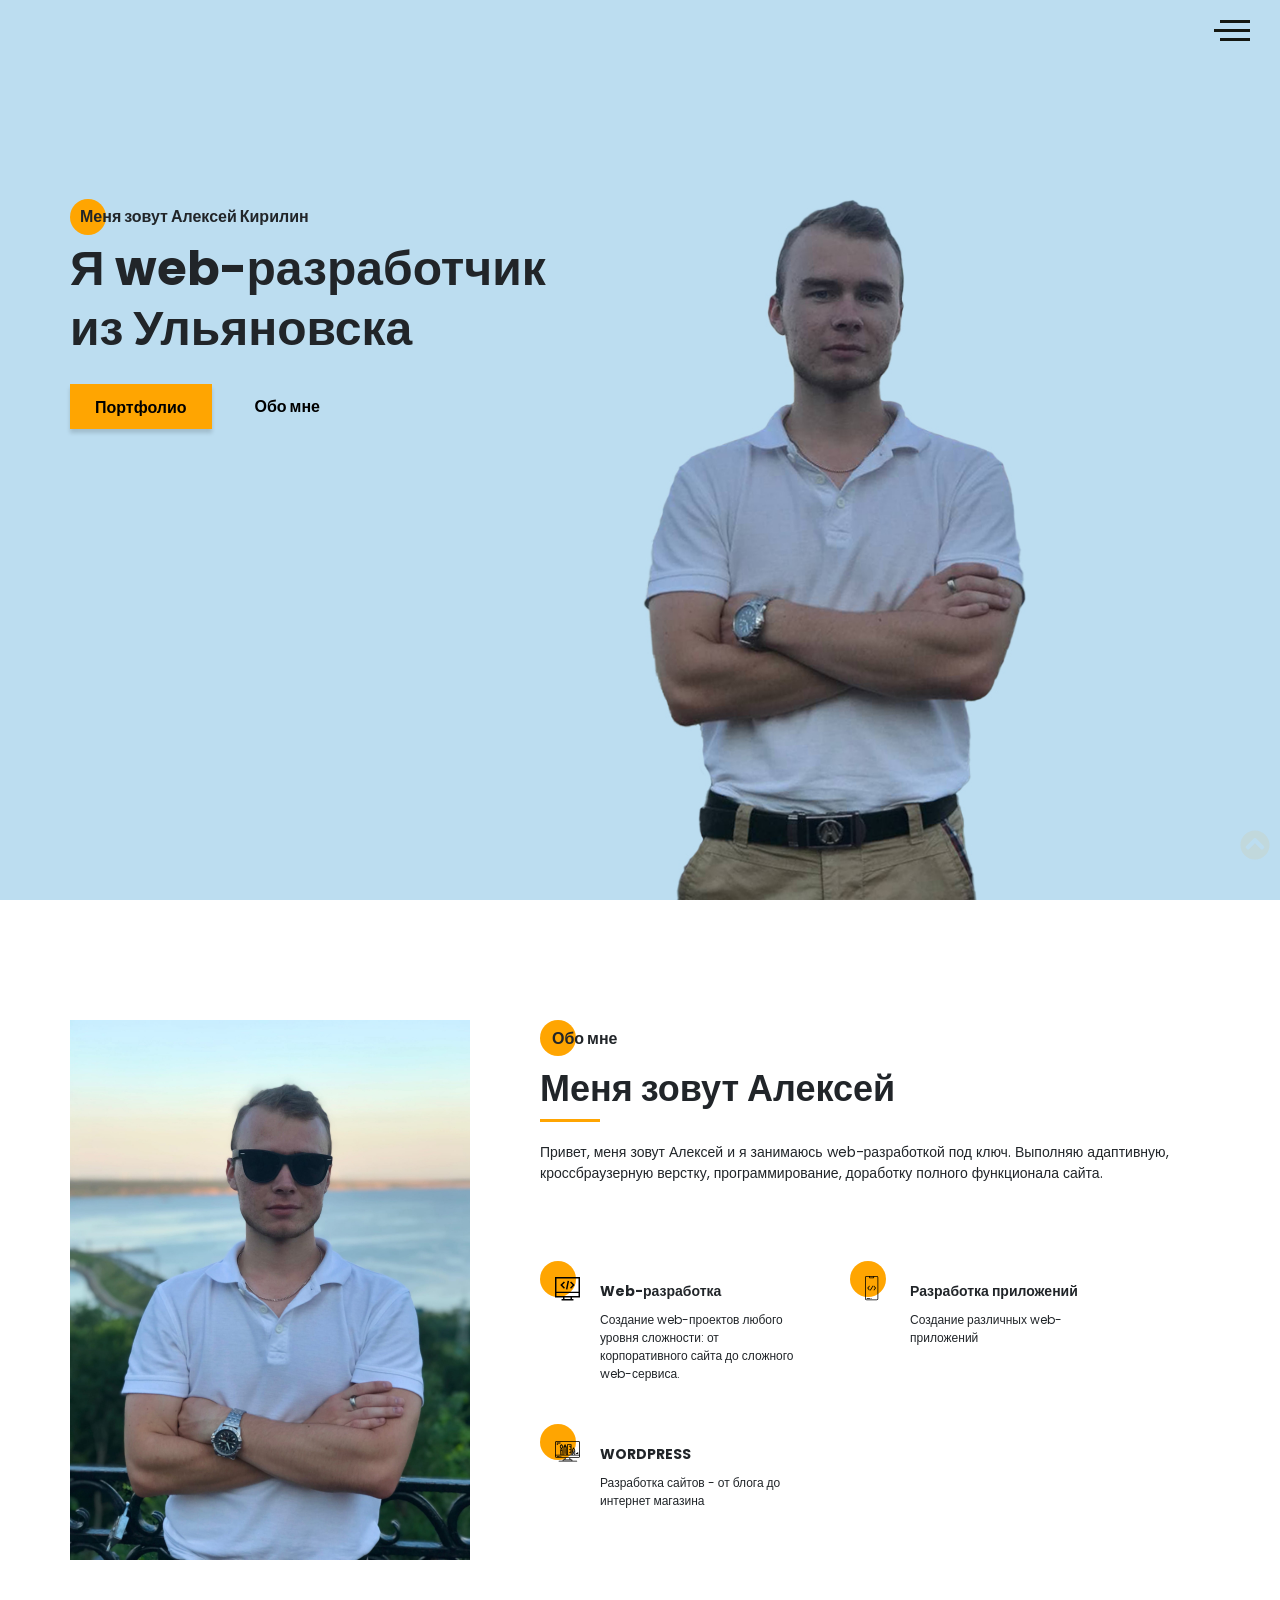
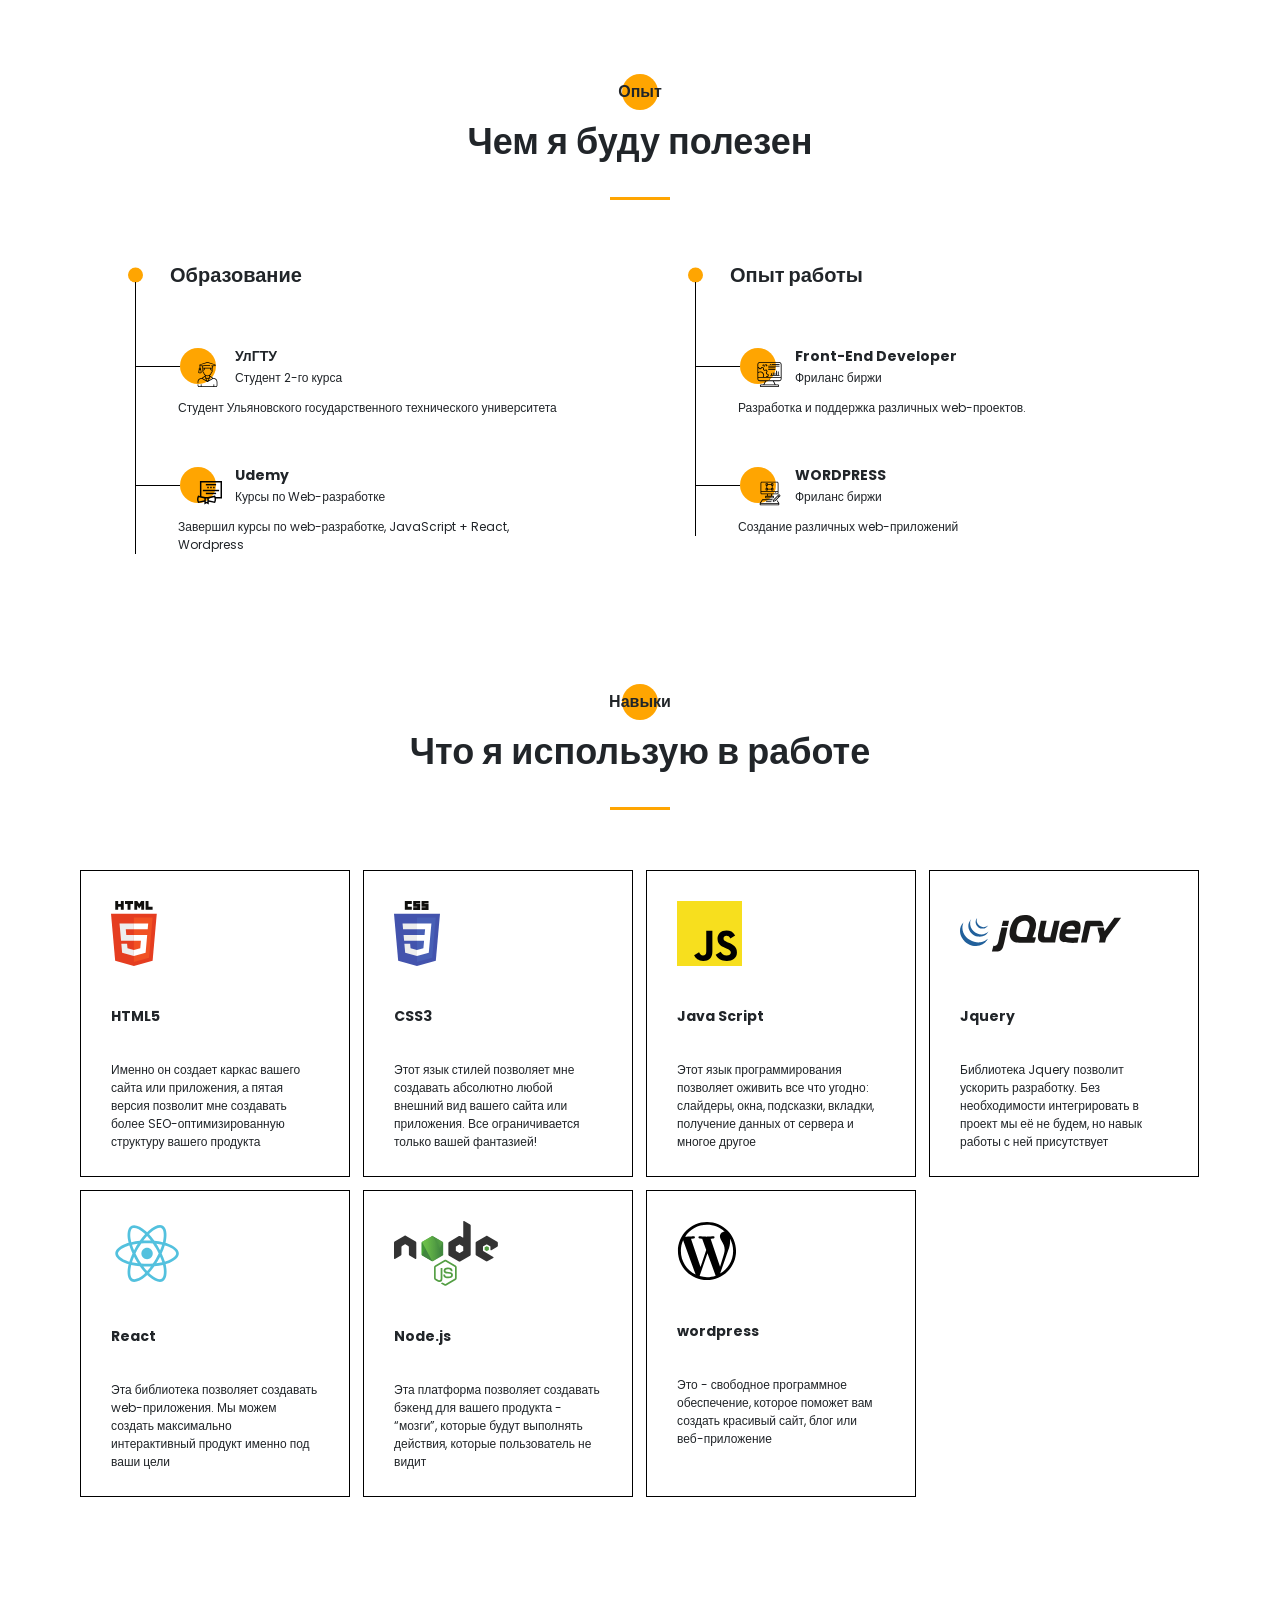
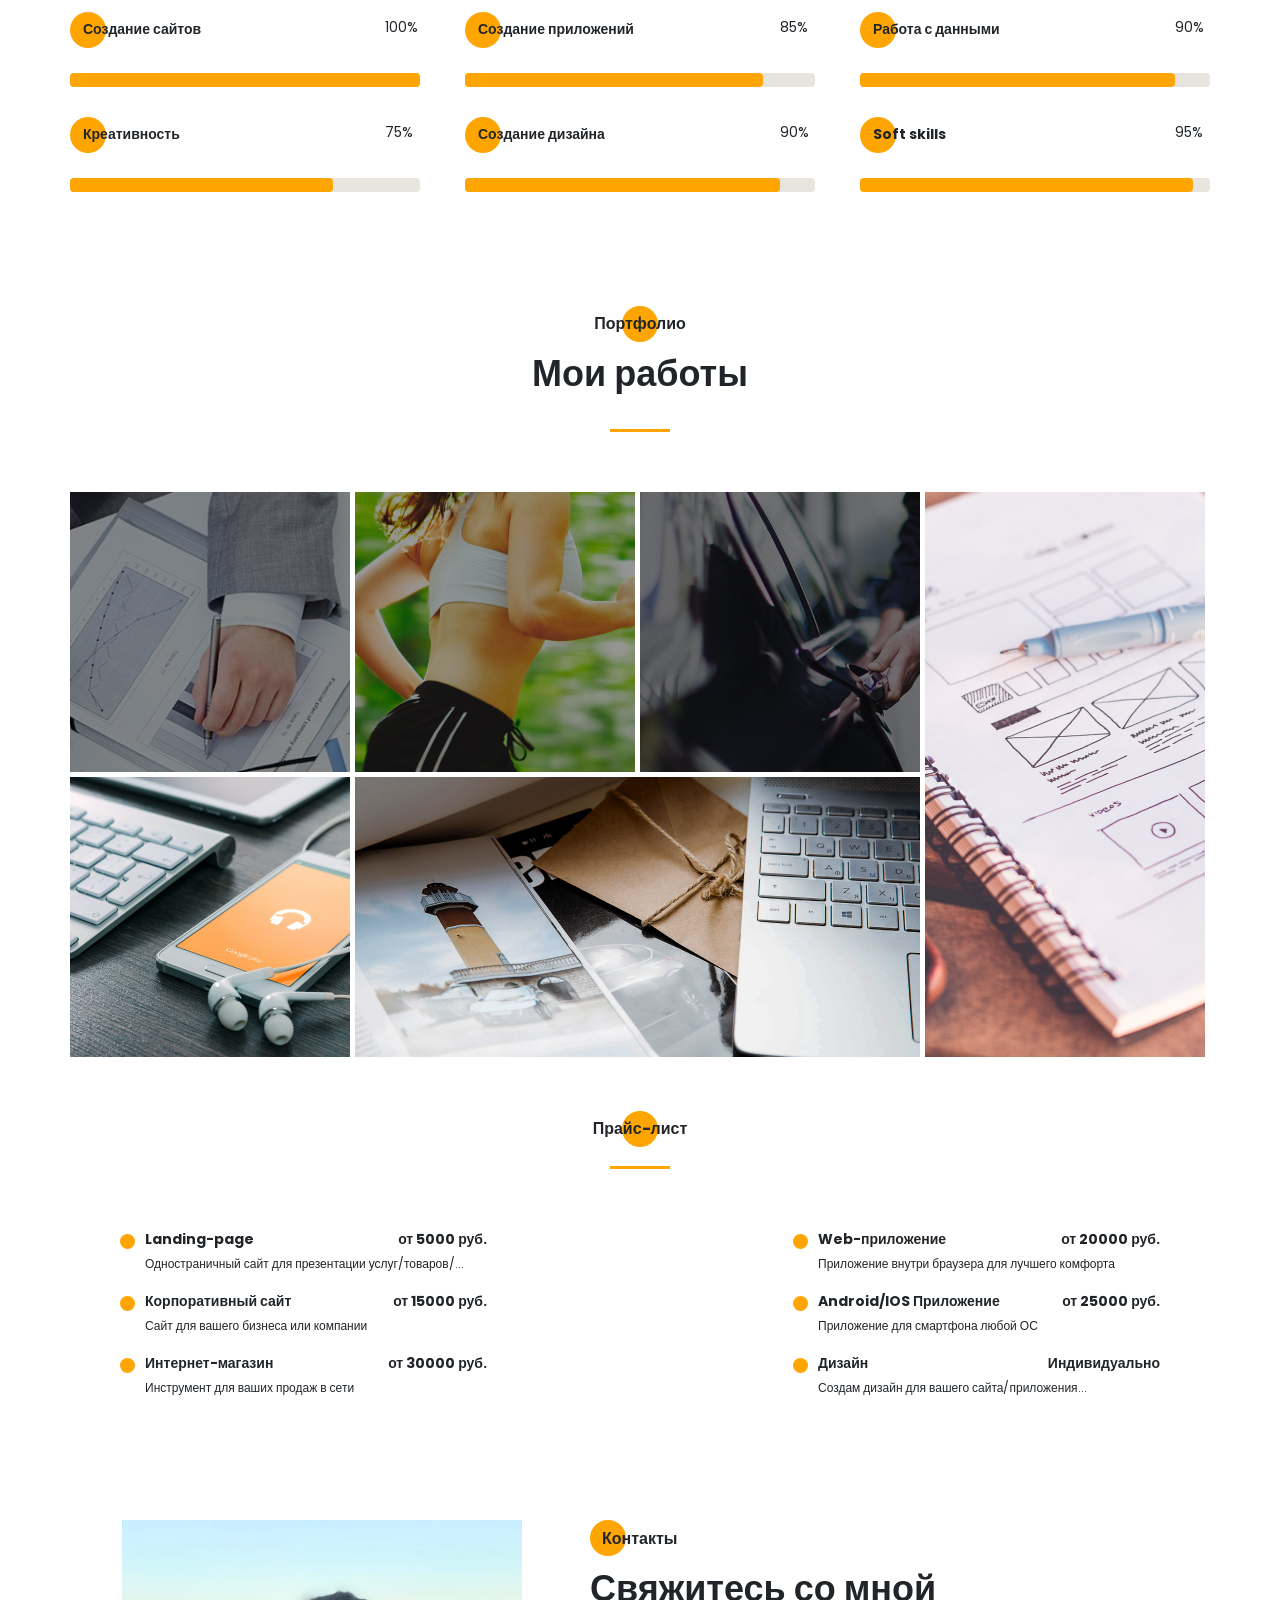
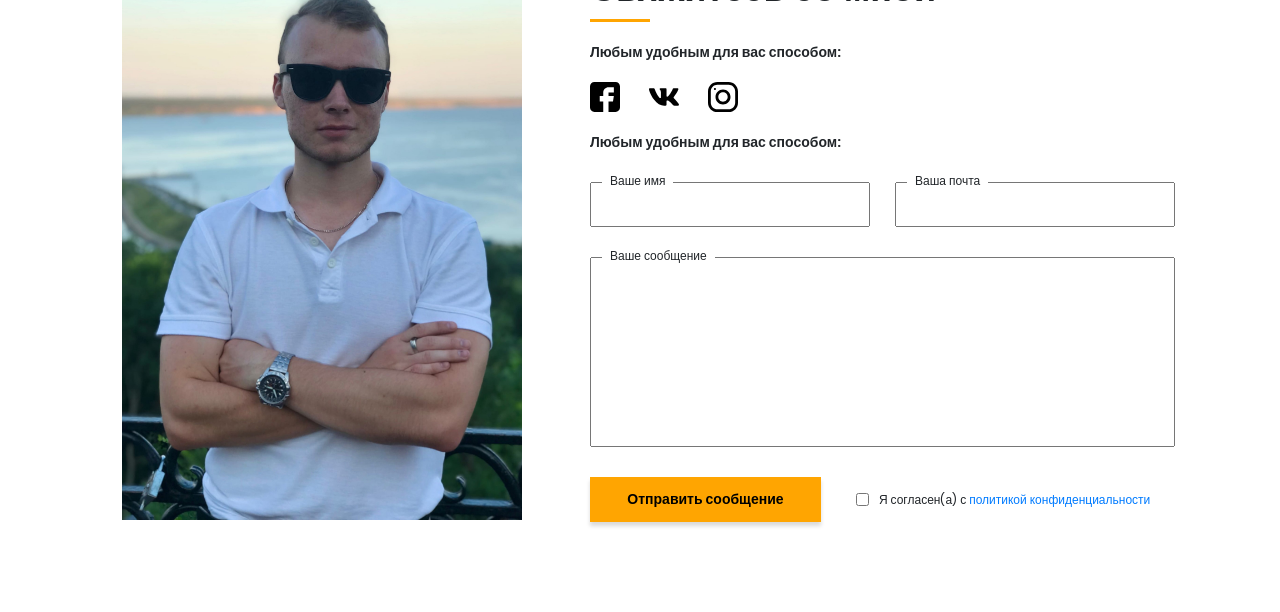
<file: index.html>
<!DOCTYPE html><html lang="ru"><head><meta charset="UTF-8"><meta name="viewport" content="width=device-width,initial-scale=1"><meta http-equiv="X-UA-Compatible" content="ie=edge"><title>Portfolio</title><meta name="title" content="Мое портфолио"><meta name="description" content="Здесь вы сможете ознакомиться с моими работами и узнать больше обо мне"><!-- Open Graph / Facebook --><meta property="og:type" content="website"><meta property="og:url" content="https://metatags.io/"><meta property="og:title" content="Мое портфолио"><meta property="og:description" content="Здесь вы сможете ознакомиться с моими работами и узнать больше обо мне"><meta property="og:image" content="https://metatags.io/assets/meta-tags-16a33a6a8531e519cc0936fbba0ad904e52d35f34a46c97a2c9f6f7dd7d336f2.png"><!-- Twitter --><meta property="twitter:card" content="summary_large_image"><meta property="twitter:url" content="https://metatags.io/"><meta property="twitter:title" content="Мое портфолио"><meta property="twitter:description" content="Здесь вы сможете ознакомиться с моими работами и узнать больше обо мне"><meta property="twitter:image" content="https://metatags.io/assets/meta-tags-16a33a6a8531e519cc0936fbba0ad904e52d35f34a46c97a2c9f6f7dd7d336f2.png"><!-- Favicon  --><link rel="apple-touch-icon" sizes="57x57" href="icons/favicon//apple-icon-57x57.png"><link rel="apple-touch-icon" sizes="60x60" href="icons/favicon//apple-icon-60x60.png"><link rel="apple-touch-icon" sizes="72x72" href="icons/favicon//apple-icon-72x72.png"><link rel="apple-touch-icon" sizes="76x76" href="icons/favicon//apple-icon-76x76.png"><link rel="apple-touch-icon" sizes="114x114" href="icons/favicon//apple-icon-114x114.png"><link rel="apple-touch-icon" sizes="120x120" href="icons/favicon//apple-icon-120x120.png"><link rel="apple-touch-icon" sizes="144x144" href="icons/favicon//apple-icon-144x144.png"><link rel="apple-touch-icon" sizes="152x152" href="icons/favicon//apple-icon-152x152.png"><link rel="apple-touch-icon" sizes="180x180" href="icons/favicon//apple-icon-180x180.png"><link rel="icon" type="image/png" sizes="192x192" href="icons/favicon//android-icon-192x192.png"><link rel="icon" type="image/png" sizes="32x32" href="icons/favicon//favicon-32x32.png"><link rel="icon" type="image/png" sizes="96x96" href="icons/favicon//favicon-96x96.png"><link rel="icon" type="image/png" sizes="16x16" href="icons/favicon//favicon-16x16.png"><link rel="manifest" href="icons/favicon//manifest.json"><meta name="msapplication-TileColor" content="#ffffff"><meta name="msapplication-TileImage" content="icons/favicon//ms-icon-144x144.png"><meta name="theme-color" content="#ffffff"><link rel="stylesheet" href="css/style.min.css"><link rel="stylesheet" href="css/animate.css"></head><body><aside class="sidepanel"><a href="https://www.facebook.com/profile.php?id=100070435984523" class="sidepanel__link"><svg width="20" height="20" viewBox="0 0 20 20" fill="none" xmlns="http://www.w3.org/2000/svg"><path d="M-7.46167e-07 2.92969L-1.28061e-07 17.0703C-5.74539e-08 18.6856 1.31439 20 2.92969 20L17.0703 20C18.6856 20 20 18.6856 20 17.0703L20 11.1719L12.9297 11.1719L12.9297 13.5156L9.41406 13.5156L9.41406 11.1719L7.03125 11.1719C5.09262 11.1719 3.51562 9.59488 3.51562 7.65625L3.51562 4.10156L7.03125 4.10156L7.03125 7.65625L9.41406 7.65625L9.41406 4.10156L12.9297 4.6875L12.9297 7.65625L20 7.65625L20 2.92969C20 1.31439 18.6856 -8.16774e-07 17.0703 -7.46167e-07L2.92969 -1.28061e-07C1.31439 -5.74539e-08 -8.16774e-07 1.31439 -7.46167e-07 2.92969Z" fill="black"/></svg></a><a href="https://www.instagram.com/alexey_kirilin_73/?hl=ru" class="sidepanel__link"><svg width="20" height="20" viewBox="0 0 20 20" fill="none" xmlns="http://www.w3.org/2000/svg"><path d="M-6.01032e-07 6.25L-2.73196e-07 13.75C-1.22337e-07 17.2012 2.79875 20 6.25 20L13.75 20C17.2013 20 20 17.2012 20 13.75L20 6.25C20 2.79875 17.2012 -7.51891e-07 13.75 -6.01032e-07L6.25 -2.73196e-07C2.79875 -1.22337e-07 -7.51891e-07 2.79875 -6.01032e-07 6.25ZM13.75 1.875C16.1625 1.875 18.125 3.8375 18.125 6.25L18.125 13.75C18.125 16.1625 16.1625 18.125 13.75 18.125L6.25 18.125C3.8375 18.125 1.875 16.1625 1.875 13.75L1.875 6.25C1.875 3.8375 3.8375 1.875 6.25 1.875L13.75 1.875Z" fill="black"/><path d="M5 10C5 12.7612 7.23875 15 10 15C12.7613 15 15 12.7612 15 10C15 7.23875 12.7612 5 10 5C7.23875 5 5 7.23875 5 10ZM13.125 10C13.125 11.7225 11.7225 13.125 10 13.125C8.27625 13.125 6.875 11.7225 6.875 10C6.875 8.2775 8.27625 6.875 10 6.875C11.7225 6.875 13.125 8.2775 13.125 10Z" fill="black"/><path d="M5.29123 4.625C5.29123 4.25704 4.99295 3.95875 4.62499 3.95875C4.25703 3.95875 3.95874 4.25704 3.95874 4.625C3.95874 4.99296 4.25703 5.29125 4.62499 5.29125C4.99295 5.29125 5.29123 4.99296 5.29123 4.625Z" fill="black"/></svg> </a><a href="https://vk.com/kirilin_alexey" class="sidepanel__link_vk"><svg id="Bold" enable-background="new 0 0 24 24" height="20" viewBox="0 0 24 24" width="20" xmlns="http://www.w3.org/2000/svg"><path d="m19.915 13.028c-.388-.49-.277-.708 0-1.146.005-.005 3.208-4.431 3.538-5.932l.002-.001c.164-.547 0-.949-.793-.949h-2.624c-.668 0-.976.345-1.141.731 0 0-1.336 3.198-3.226 5.271-.61.599-.892.791-1.225.791-.164 0-.419-.192-.419-.739v-5.105c0-.656-.187-.949-.74-.949h-4.126c-.419 0-.668.306-.668.591 0 .622.945.765 1.043 2.515v3.797c0 .832-.151.985-.486.985-.892 0-3.057-3.211-4.34-6.886-.259-.713-.512-1.001-1.185-1.001h-2.625c-.749 0-.9.345-.9.731 0 .682.892 4.073 4.148 8.553 2.17 3.058 5.226 4.715 8.006 4.715 1.671 0 1.875-.368 1.875-1.001 0-2.922-.151-3.198.686-3.198.388 0 1.056.192 2.616 1.667 1.783 1.749 2.076 2.532 3.074 2.532h2.624c.748 0 1.127-.368.909-1.094-.499-1.527-3.871-4.668-4.023-4.878z"/></svg></a><div class="sidepanel__divider"></div><div class="sidepanel__text"><span>Социальные сети</span></div></aside><div class="menu"><div class="menu__block"><div class="menu__close"><svg width="29" height="30" viewBox="0 0 29 30" fill="none" xmlns="http://www.w3.org/2000/svg"><path d="M17.1568 14.5231L28.4489 3.23075C29.1837 2.49623 29.1837 1.30861 28.4489 0.574085C27.7144 -0.160437 26.5267 -0.160437 25.7922 0.574085L14.4998 11.8665L3.20781 0.574085C2.47295 -0.160437 1.28567 -0.160437 0.551149 0.574085C-0.183717 1.30861 -0.183717 2.49623 0.551149 3.23075L11.8432 14.5231L0.551149 25.8155C-0.183717 26.55 -0.183717 27.7376 0.551149 28.4721C0.917206 28.8385 1.39852 29.0226 1.87948 29.0226C2.36045 29.0226 2.84141 28.8385 3.20781 28.4721L14.4998 17.1798L25.7922 28.4721C26.1586 28.8385 26.6396 29.0226 27.1205 29.0226C27.6015 29.0226 28.0825 28.8385 28.4489 28.4721C29.1837 27.7376 29.1837 26.55 28.4489 25.8155L17.1568 14.5231Z" fill="black"/></svg></div><nav><ul class="menu__list"><li class="menu__link"><a class="menu__anchor" href="#about">ОБО МНЕ</a></li><li class="menu__link"><a class="menu__anchor" href="#resume">МОЙ ОПЫТ</a></li><li class="menu__link"><a class="menu__anchor" href="#skills">МОИ НАВЫКИ</a></li><li class="menu__link"><a class="menu__anchor" href="#portfolio">МОИ РАБОТЫ</a></li><li class="menu__link"><a class="menu__anchor" href="#price">ПРАЙС-ЛИСТ</a></li><li class="menu__link"><a class="menu__anchor" href="#contacts">КОНТАКТЫ</a></li></ul></nav><div class="menu__social"><a href="https://vk.com/kirilin_alexey"><svg id="Bold" enable-background="new 0 0 24 24" height="20" viewBox="0 0 24 24" width="20" xmlns="http://www.w3.org/2000/svg"><path d="m19.915 13.028c-.388-.49-.277-.708 0-1.146.005-.005 3.208-4.431 3.538-5.932l.002-.001c.164-.547 0-.949-.793-.949h-2.624c-.668 0-.976.345-1.141.731 0 0-1.336 3.198-3.226 5.271-.61.599-.892.791-1.225.791-.164 0-.419-.192-.419-.739v-5.105c0-.656-.187-.949-.74-.949h-4.126c-.419 0-.668.306-.668.591 0 .622.945.765 1.043 2.515v3.797c0 .832-.151.985-.486.985-.892 0-3.057-3.211-4.34-6.886-.259-.713-.512-1.001-1.185-1.001h-2.625c-.749 0-.9.345-.9.731 0 .682.892 4.073 4.148 8.553 2.17 3.058 5.226 4.715 8.006 4.715 1.671 0 1.875-.368 1.875-1.001 0-2.922-.151-3.198.686-3.198.388 0 1.056.192 2.616 1.667 1.783 1.749 2.076 2.532 3.074 2.532h2.624c.748 0 1.127-.368.909-1.094-.499-1.527-3.871-4.668-4.023-4.878z"/></svg></a><a href="https://www.instagram.com/alexey_kirilin_73/?hl=ru"><svg width="20" height="20" viewBox="0 0 20 20" fill="none" xmlns="http://www.w3.org/2000/svg"><path d="M13.7495 0L6.24951 0C2.79826 0 -0.000488281 2.79875 -0.000488281 6.25L-0.000488281 13.75C-0.000488281 17.2013 2.79826 20 6.24951 20L13.7495 20C17.2008 20 19.9995 17.2013 19.9995 13.75L19.9995 6.25C19.9995 2.79875 17.2008 0 13.7495 0ZM18.1245 13.75C18.1245 16.1625 16.162 18.125 13.7495 18.125L6.24951 18.125C3.83701 18.125 1.87451 16.1625 1.87451 13.75L1.87451 6.25C1.87451 3.8375 3.83701 1.875 6.24951 1.875L13.7495 1.875C16.162 1.875 18.1245 3.8375 18.1245 6.25L18.1245 13.75Z" fill="black"/><path d="M9.99951 5C7.23826 5 4.99951 7.23875 4.99951 10C4.99951 12.7613 7.23826 15 9.99951 15C12.7608 15 14.9995 12.7613 14.9995 10C14.9995 7.23875 12.7608 5 9.99951 5ZM9.99951 13.125C8.27701 13.125 6.87451 11.7225 6.87451 10C6.87451 8.27625 8.27701 6.875 9.99951 6.875C11.722 6.875 13.1245 8.27625 13.1245 10C13.1245 11.7225 11.722 13.125 9.99951 13.125Z" fill="black"/><path d="M15.3745 5.29123C15.7425 5.29123 16.0408 4.99295 16.0408 4.62499C16.0408 4.25703 15.7425 3.95874 15.3745 3.95874C15.0065 3.95874 14.7083 4.25703 14.7083 4.62499C14.7083 4.99295 15.0065 5.29123 15.3745 5.29123Z" fill="black"/></svg> </a><a href="https://www.facebook.com/profile.php?id=100070435984523"><svg width="20" height="20" viewBox="0 0 20 20" fill="none" xmlns="http://www.w3.org/2000/svg"><path d="M17.0698 0L2.9292 0C1.3139 0 -0.000488281 1.31439 -0.000488281 2.92969L-0.000488281 17.0703C-0.000488281 18.6856 1.3139 20 2.9292 20L8.82764 20L8.82764 12.9297L6.48389 12.9297L6.48389 9.41406L8.82764 9.41406L8.82764 7.03125C8.82764 5.09262 10.4046 3.51563 12.3433 3.51563L15.8979 3.51563L15.8979 7.03125L12.3433 7.03125L12.3433 9.41406L15.8979 9.41406L15.312 12.9297L12.3433 12.9297L12.3433 20L17.0698 20C18.6851 20 19.9995 18.6856 19.9995 17.0703L19.9995 2.92969C19.9995 1.31439 18.6851 0 17.0698 0Z" fill="black"/></svg></a></div></div><div class="menu__overlay"></div></div><section id="up" class="promo"><div class="hamburger"><span></span> <span class="long"></span> <span></span></div><div class="container"><div class="title title_fz16 promo__subtitle">Меня зовут Алексей Кирилин</div><h1 class="title title_fz48 promo__title">Я web-разработчик<br>из Ульяновска</h1><div class="promo__btns"><a href="#portfolio" class="promo__link btn">Портфолио</a> <a href="#about" class="promo__link">Обо мне</a></div></div></section><section class="about fadeInUp wow" id="about" data-wow-duration="1s"><div class="container"><div class="about__wrapper"><div class="about__photo"><img src="img/me5.jpg" alt="photo"></div><div class="about__descr"><h2 class="title title_fz16 about__title">Обо мне</h2><div class="title title_fz36 about__subtitle">Меня зовут Алексей</div><div class="divider"></div><p class="about__text">Привет, меня зовут Алексей и я занимаюсь web-разработкой под ключ. Выполняю адаптивную, кроссбраузерную верстку, программирование, доработку полного функционала сайта.</p></div><div class="about__skills"><div class="about__skills-item"><div class="about__skills-circle"><img src="icons/about_me/web_development.svg" alt="web-dev"></div><div><div class="title title_fz14">Web-разработка</div><div class="about__skills-text">Создание web-проектов любого уровня сложности: от корпоративного сайта до сложного web-сервиса.</div></div></div><div class="about__skills-item"><div class="about__skills-circle"><img src="icons/about_me/mobile_dev.svg" alt="web-dev"></div><div><div class="title title_fz14">Разработка приложений</div><div class="about__skills-text">Создание различных web-приложений</div></div></div><div class="about__skills-item"><div class="about__skills-circle"><img src="icons/about_me/design.svg" alt="web-dev"></div><div><div class="title title_fz14">WORDPRESS</div><div class="about__skills-text">Разработка сайтов - от блога до интернет магазина</div></div></div></div></div></div></section><section class="resume fadeInUp wow" id="resume" data-wow-duration="1s"><div class="container"><h2 class="title title_fz16 title__section-title">Опыт</h2><div class="title title_fz36 title__section-subtitle">Чем я буду полезен</div><div class="divider"></div><div class="resume__wrapper"><div class="resume__column"><h3 class="title title_fz20 resume__column-title">Образование</h3><ul><li><div class="resume__item"><div class="resume__item-head"><div class="resume__item-icon"><img src="icons/experience/university.svg" alt="university"></div><h4 class="title title_fz14">УлГТУ</h4><div class="resume__item-location">Студент 2-го курса</div></div><div class="resume__item-body">Студент Ульяновского государственного технического университета</div></div></li><li><div class="resume__item"><div class="resume__item-head"><div class="resume__item-icon"><img src="icons/experience/courses.svg" alt="university"></div><h4 class="title title_fz14">Udemy</h4><div class="resume__item-location">Курсы по Web-разработке</div></div><div class="resume__item-body">Завершил курсы по web-разработке, JavaScript + React, Wordpress</div></div></li></ul></div><div class="resume__column"><h3 class="title title_fz20 resume__column-title">Опыт работы</h3><ul><li><div class="resume__item"><div class="resume__item-head"><div class="resume__item-icon"><img src="icons/experience/developer.svg" alt="university"></div><h4 class="title title_fz14">Front-End Developer</h4><div class="resume__item-location">Фриланс биржи</div></div><div class="resume__item-body">Разработка и поддержка различных web-проектов.</div></div></li><li><div class="resume__item"><div class="resume__item-head"><div class="resume__item-icon"><img src="icons/experience//designer.svg" alt="university"></div><h4 class="title title_fz14">WORDPRESS</h4><div class="resume__item-location">Фриланс биржи</div></div><div class="resume__item-body">Создание различных web-приложений</div></div></li></ul></div><div class="resume__column"></div></div></div></section><section class="skills fadeInUp wow" id="skills" data-wow-duration="1s"><div class="container"><h2 class="title title_fz16 title__section-title">Навыки</h2><div class="title title_fz36 title__section-subtitle">Что я использую в работе</div><div class="divider"></div><div class="skills__items"><div class="skills__item"><div class="skills__item-img"><img src="icons/skills/html5.svg" alt="html5"></div><h3 class="title title_fz14">HTML5</h3><p>Именно он создает каркас вашего сайта или приложения, а пятая версия позволит мне создавать более SEO-оптимизированную структуру вашего продукта</p></div><div class="skills__item"><div class="skills__item-img"><img src="icons/skills/css3.svg" alt="css3"></div><h3 class="title title_fz14">CSS3</h3><p>Этот язык стилей позволяет мне создавать абсолютно любой внешний вид вашего сайта или приложения. Все ограничивается только вашей фантазией!</p></div><div class="skills__item"><div class="skills__item-img"><img src="icons/skills/js.svg" alt="java script"></div><h3 class="title title_fz14">Java Script</h3><p>Этот язык программирования позволяет оживить все что угодно: слайдеры, окна, подсказки, вкладки, получение данных от сервера и многое другое</p></div><div class="skills__item"><div class="skills__item-img"><img src="icons/skills/jquery.svg" alt="Jquery"></div><h3 class="title title_fz14">Jquery</h3><p>Библиотека Jquery позволит ускорить разработку. Без необходимости интегрировать в проект мы её не будем, но навык работы с ней присутствует</p></div><div class="skills__item"><div class="skills__item-img"><img src="icons/skills/react.svg" alt="React"></div><h3 class="title title_fz14">React</h3><p>Эта библиотека позволяет создавать web-приложения. Мы можем создать максимально интерактивный продукт именно под ваши цели</p></div><div class="skills__item"><div class="skills__item-img"><img src="icons/skills/node.js.svg" alt="Node.js"></div><h3 class="title title_fz14">Node.js</h3><p>Эта платформа позволяет создавать бэкенд для вашего продукта - “мозги”, которые будут выполнять действия, которые пользователь не видит</p></div><div class="skills__item"><div class="skills__item-img-wordpress"><img src="icons/skills/wordpress.svg" alt="wordpress"></div><h3 class="title title_fz14">wordpress</h3><p>Это - свободное программное обеспечение, которое поможет вам создать красивый сайт, блог или веб-приложение</p></div></div><div class="skills__ratings fadeInUp wow" data-wow-duration="1s"><div class="skills__ratings-item"><div class="title title_fz14 skills__ratings-title">Создание сайтов</div><div class="skills__ratings-counter">100%</div><div class="skills__ratings-line"><span></span></div></div><div class="skills__ratings-item"><div class="title title_fz14 skills__ratings-title">Создание приложений</div><div class="skills__ratings-counter">85%</div><div class="skills__ratings-line"><span></span></div></div><div class="skills__ratings-item"><div class="title title_fz14 skills__ratings-title">Работа с данными</div><div class="skills__ratings-counter">90%</div><div class="skills__ratings-line"><span></span></div></div><div class="skills__ratings-item"><div class="title title_fz14 skills__ratings-title">Креативность</div><div class="skills__ratings-counter">75%</div><div class="skills__ratings-line"><span></span></div></div><div class="skills__ratings-item"><div class="title title_fz14 skills__ratings-title">Создание дизайна</div><div class="skills__ratings-counter">90%</div><div class="skills__ratings-line"><span></span></div></div><div class="skills__ratings-item"><div class="title title_fz14 skills__ratings-title">Soft skills</div><div class="skills__ratings-counter">95%</div><div class="skills__ratings-line"><span></span></div></div></div></div></section><section class="portfolio fadeInUp wow" id="portfolio" data-wow-duration="1s"><div class="container"><h2 class="title title_fz16 title__section-title">Портфолио</h2><div class="title title_fz36 title__section-subtitle">Мои работы</div><div class="divider"></div><div class="portfolio__wrapper"><a href="/Verstka_YouTube_stream" class="portfolio__item"><img src="img/works/slider.jpg" alt="slider"> </a><a href="/Pulse/app" class="portfolio__item"><img src="img/works/pulse.jpg" alt="pulse"> </a><a href="#" class="portfolio__item"><img src="img/works/uber.jpg" alt="uber"> </a><a href="#" class="portfolio__item vertical"><img src="img/works/plans.jpg" alt="test"> </a><a href="#" class="portfolio__item"><img src="img/works/ipad.jpg" alt="test"> </a><a href="#" class="portfolio__item horizonal"><img src="img/works/mac.jpg" alt="test"></a></div></div></section><section class="price fadeInUp wow" id="price" data-wow-duration="1s"><div class="container"><h2 class="title title_fz16 title__section-title">Прайс-лист</h2><div class="divider"></div><div class="price__wrapper"><div class="price__item"><div class="price__type">Landing-page</div><div class="price__count">от 5000 руб.</div><div class="price__descr">Одностраничный сайт для презентации услуг/товаров/...</div></div><div class="price__item"><div class="price__type">Web-приложение</div><div class="price__count">от 20000 руб.</div><div class="price__descr">Приложение внутри браузера для лучшего комфорта</div></div><div class="price__item"><div class="price__type">Корпоративный сайт</div><div class="price__count">от 15000 руб.</div><div class="price__descr">Сайт для вашего бизнеса или компании</div></div><div class="price__item"><div class="price__type">Android/IOS Приложение</div><div class="price__count">от 25000 руб.</div><div class="price__descr">Приложение для смартфона любой ОС</div></div><div class="price__item"><div class="price__type">Интернет-магазин</div><div class="price__count">от 30000 руб.</div><div class="price__descr">Инструмент для ваших продаж в сети</div></div><div class="price__item"><div class="price__type">Дизайн</div><div class="price__count">Индивидуально</div><div class="price__descr">Создам дизайн для вашего сайта/приложения...</div></div></div></div></section><section class="contacts fadeInUp wow" id="contacts" data-wow-duration="1s"><div class="container"><div class="contacts__wrapper"><div class="contacts__photo"><img src="img/me5.jpg" alt="photo"></div><div class="contacts__descr"><h2 class="title title_fz16 contacts__title">Контакты</h2><div class="title title_fz36 contacts__subtitle">Свяжитесь со мной</div><div class="divider"></div><div class="title title_fz14 contacts__text">Любым удобным для вас способом:</div><div class="contacts__social"><a href="https://www.facebook.com/profile.php?id=100070435984523" class="contacts__link"><img src="icons/social/Facebook_straight.svg" alt="facebook"> </a><a href="https://vk.com/kirilin_alexey" class="contacts__link"><img src="icons/social/vk.svg" alt="vkontakte"> </a><a href="https://www.instagram.com/alexey_kirilin_73/?hl=ru" class="contacts__link"><img src="icons/social/Instagram_straight.svg" alt="instagram"></a></div><div class="title title_fz14 contacts__text">Любым удобным для вас способом:</div><form action="#" class="contacts__form"><div class="contacts__input"><input required name="name" id="name" type="text"> <label for="name">Ваше имя</label></div><div class="contacts__input"><input required name="email" id="email" type="email"> <label for="email">Ваша почта</label></div><div class="contacts__textarea"><textarea name="text" id="text"></textarea> <label for="text">Ваше сообщение</label></div><div class="contacts__triggers"><button class="contacts__btn btn">Отправить сообщение</button><div class="contacts__policy"><input required type="checkbox"> <span>Я согласен(а) с <a href="/policy.html">политикой конфиденциальности</a></span></div></div></form></div></div></div></section><a href="#" class="pageup"><img src="icons/chevron-circle-up-solid.svg" alt="up"></a><script type="text/javascript" src="https://ajax.googleapis.com/ajax/libs/jquery/1.10.1/jquery.min.js"></script><script src="js/wow.min.js"></script><script src="js/script.js"></script></body></html>
</file>
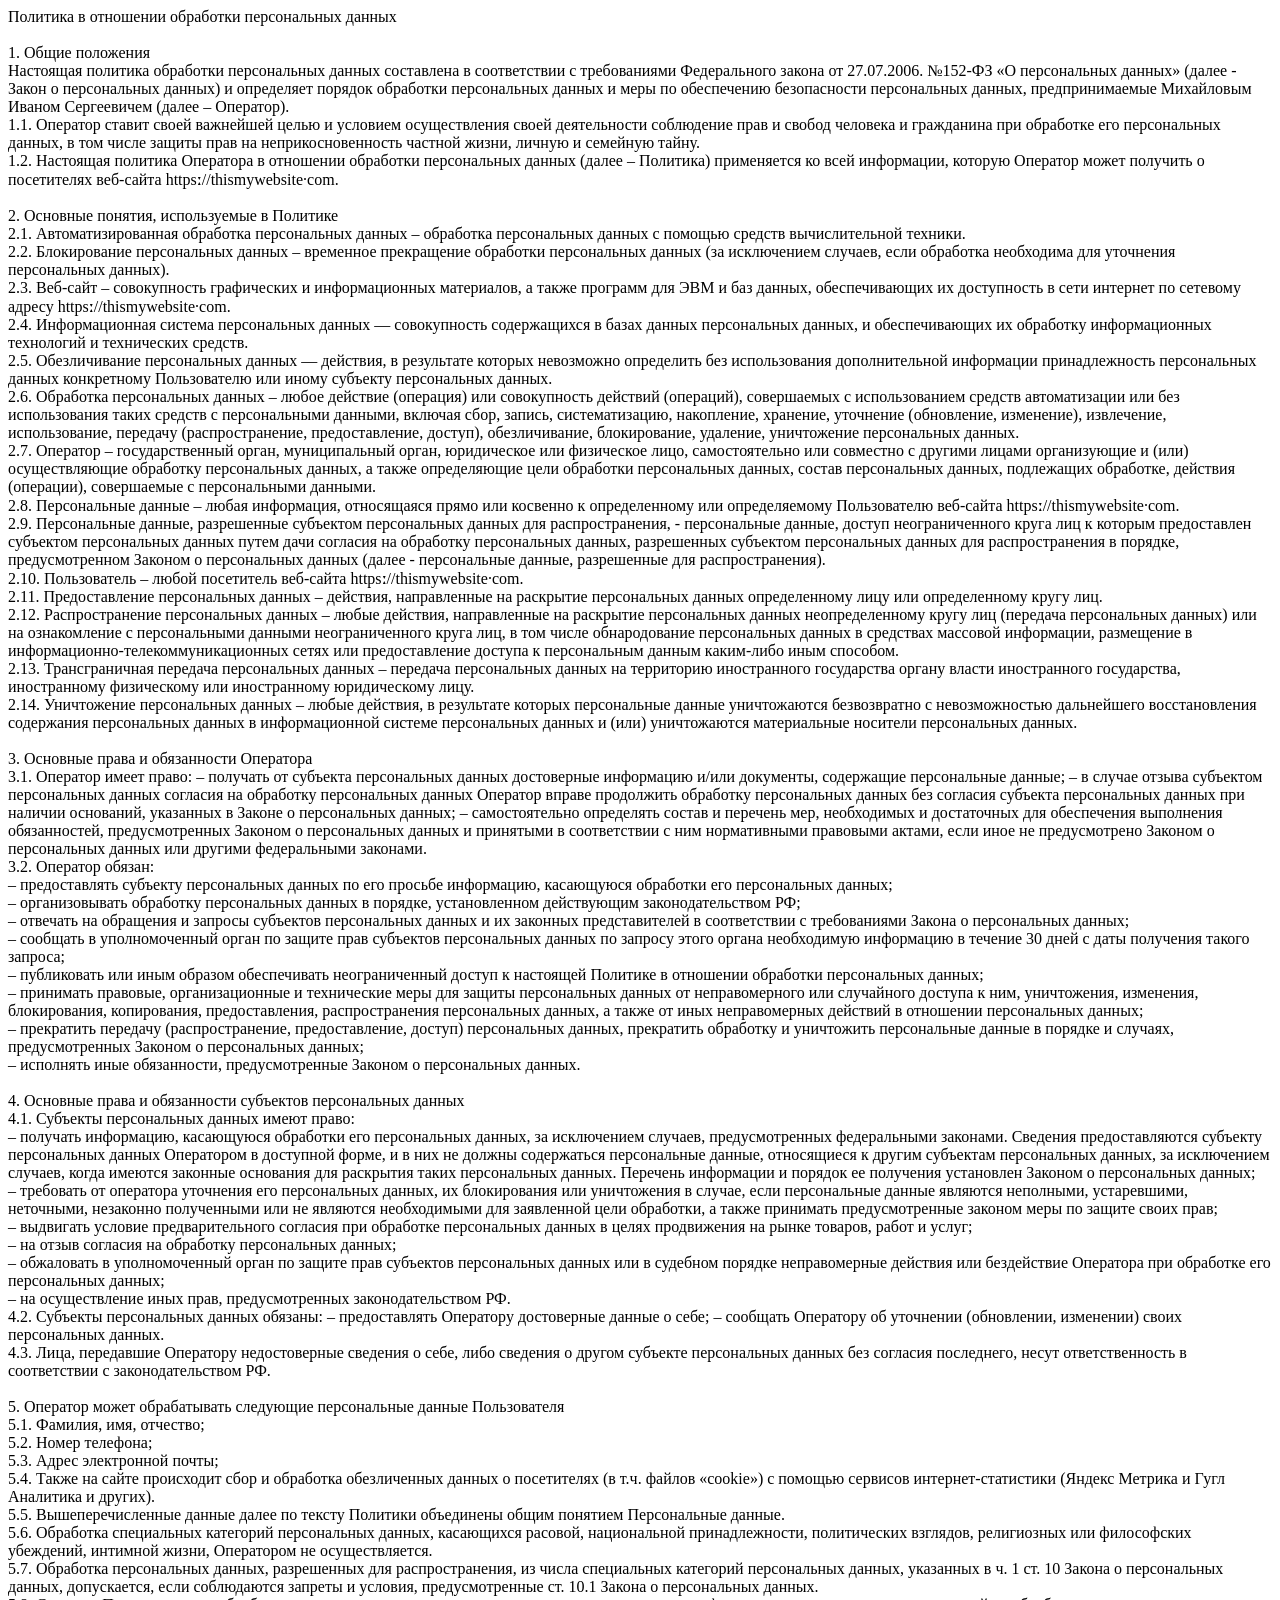
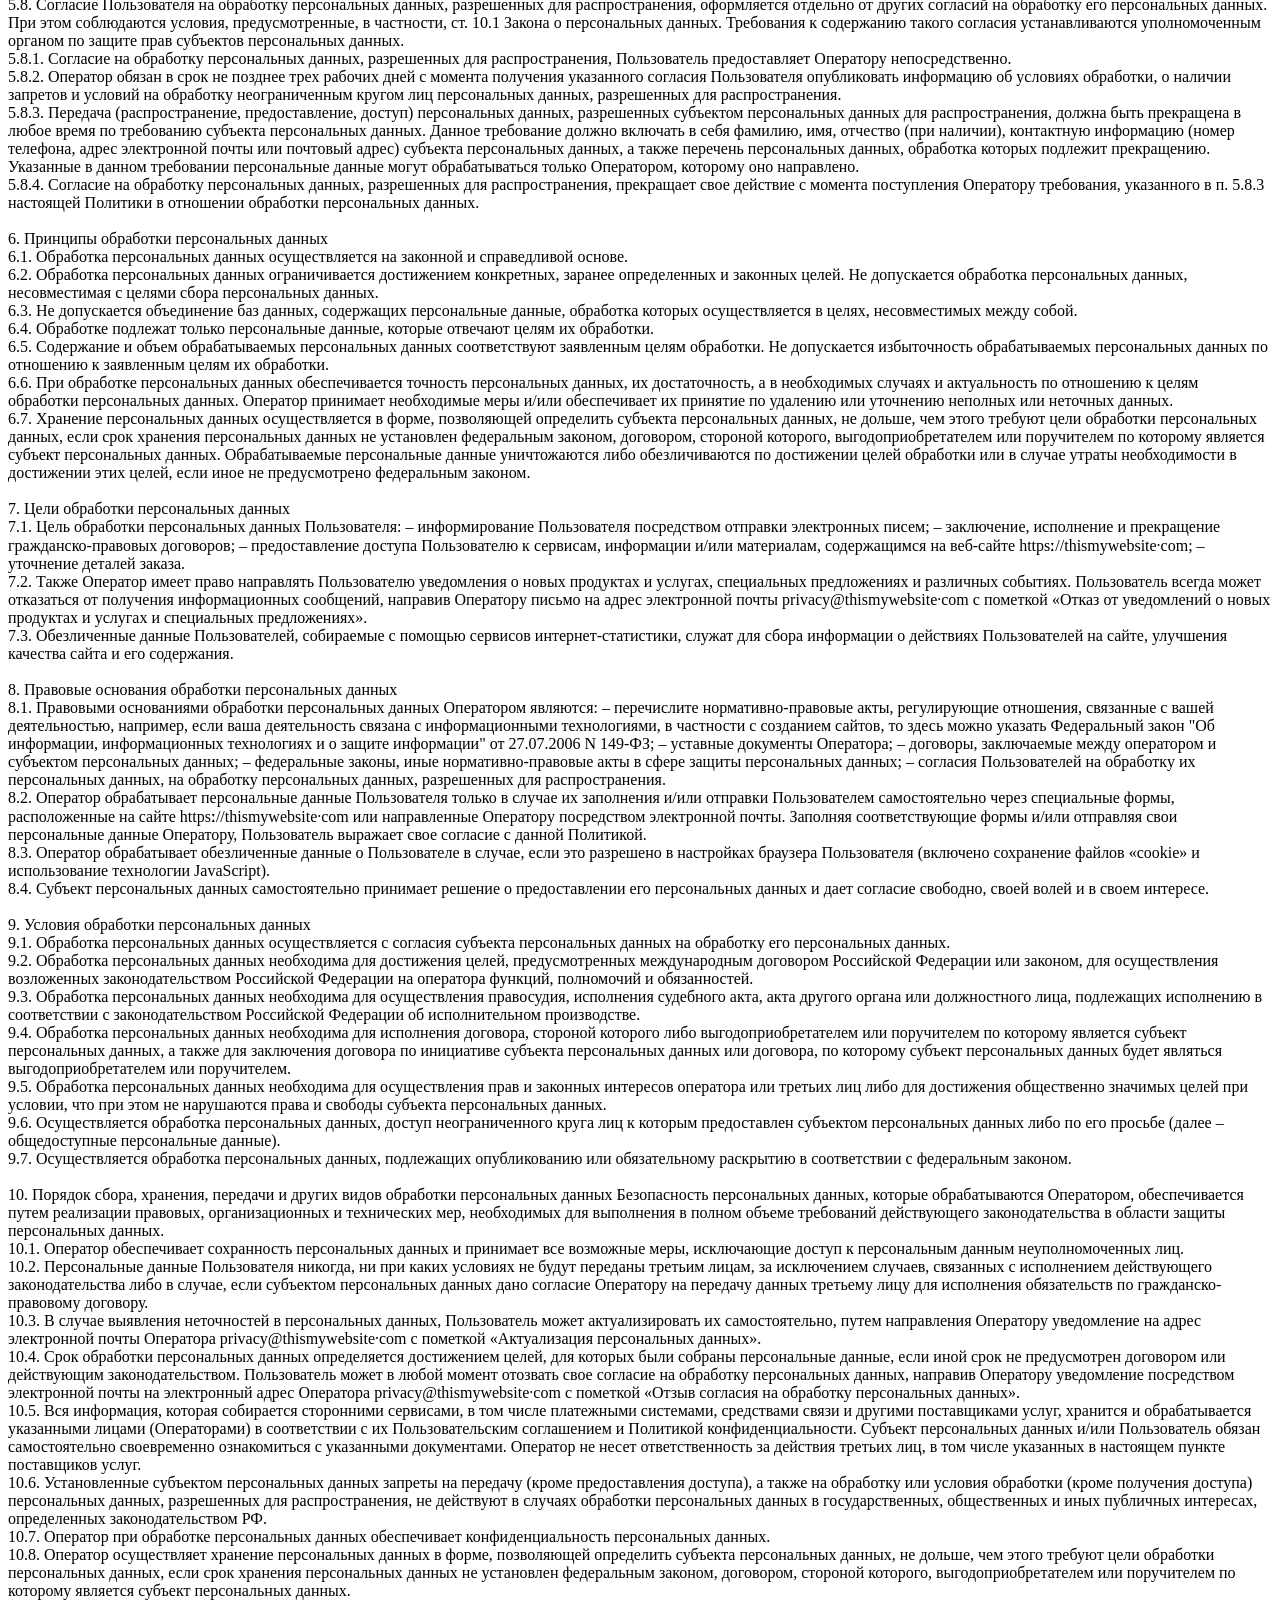
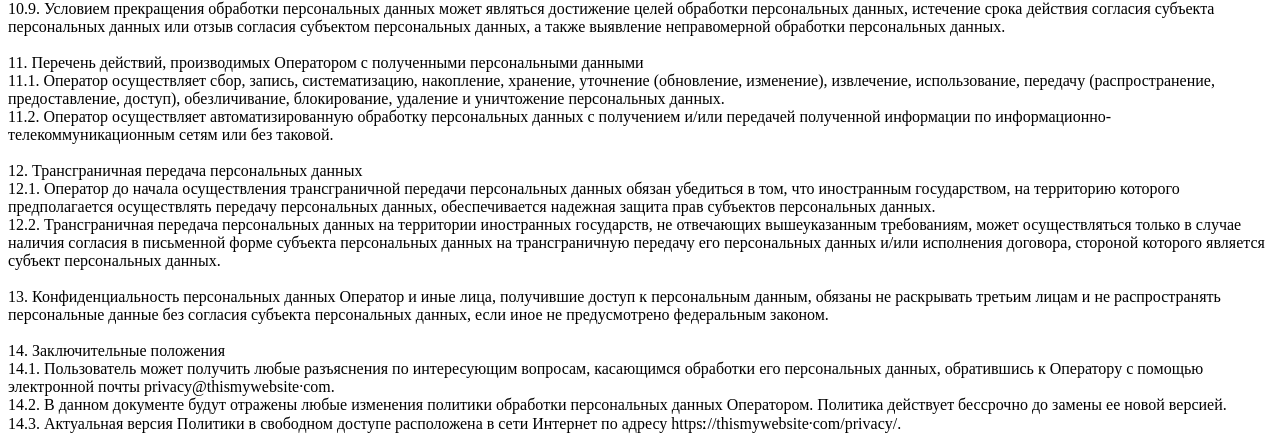
<file: policy.html>
<!DOCTYPE html><html lang="en"><head><meta charset="UTF-8"><meta http-equiv="X-UA-Compatible" content="IE=edge"><meta name="viewport" content="width=device-width,initial-scale=1"><title>Policy</title></head><body>Политика в отношении обработки персональных данных<br><br>1. Общие положения<br>Настоящая политика обработки персональных данных составлена в соответствии с требованиями Федерального закона от 27.07.2006. №152-ФЗ «О персональных данных» (далее - Закон о персональных данных) и определяет порядок обработки персональных данных и меры по обеспечению безопасности персональных данных, предпринимаемые Михайловым Иваном Сергеевичем (далее – Оператор).<br>1.1. Оператор ставит своей важнейшей целью и условием осуществления своей деятельности соблюдение прав и свобод человека и гражданина при обработке его персональных данных, в том числе защиты прав на неприкосновенность частной жизни, личную и семейную тайну.<br>1.2. Настоящая политика Оператора в отношении обработки персональных данных (далее – Политика) применяется ко всей информации, которую Оператор может получить о посетителях веб-сайта httpsː//thismywebsite·com.<br><br>2. Основные понятия, используемые в Политике<br>2.1. Автоматизированная обработка персональных данных – обработка персональных данных с помощью средств вычислительной техники.<br>2.2. Блокирование персональных данных – временное прекращение обработки персональных данных (за исключением случаев, если обработка необходима для уточнения персональных данных).<br>2.3. Веб-сайт – совокупность графических и информационных материалов, а также программ для ЭВМ и баз данных, обеспечивающих их доступность в сети интернет по сетевому адресу httpsː//thismywebsite·com.<br>2.4. Информационная система персональных данных — совокупность содержащихся в базах данных персональных данных, и обеспечивающих их обработку информационных технологий и технических средств.<br>2.5. Обезличивание персональных данных — действия, в результате которых невозможно определить без использования дополнительной информации принадлежность персональных данных конкретному Пользователю или иному субъекту персональных данных.<br>2.6. Обработка персональных данных – любое действие (операция) или совокупность действий (операций), совершаемых с использованием средств автоматизации или без использования таких средств с персональными данными, включая сбор, запись, систематизацию, накопление, хранение, уточнение (обновление, изменение), извлечение, использование, передачу (распространение, предоставление, доступ), обезличивание, блокирование, удаление, уничтожение персональных данных.<br>2.7. Оператор – государственный орган, муниципальный орган, юридическое или физическое лицо, самостоятельно или совместно с другими лицами организующие и (или) осуществляющие обработку персональных данных, а также определяющие цели обработки персональных данных, состав персональных данных, подлежащих обработке, действия (операции), совершаемые с персональными данными.<br>2.8. Персональные данные – любая информация, относящаяся прямо или косвенно к определенному или определяемому Пользователю веб-сайта httpsː//thismywebsite·com.<br>2.9. Персональные данные, разрешенные субъектом персональных данных для распространения, - персональные данные, доступ неограниченного круга лиц к которым предоставлен субъектом персональных данных путем дачи согласия на обработку персональных данных, разрешенных субъектом персональных данных для распространения в порядке, предусмотренном Законом о персональных данных (далее - персональные данные, разрешенные для распространения).<br>2.10. Пользователь – любой посетитель веб-сайта httpsː//thismywebsite·com.<br>2.11. Предоставление персональных данных – действия, направленные на раскрытие персональных данных определенному лицу или определенному кругу лиц.<br>2.12. Распространение персональных данных – любые действия, направленные на раскрытие персональных данных неопределенному кругу лиц (передача персональных данных) или на ознакомление с персональными данными неограниченного круга лиц, в том числе обнародование персональных данных в средствах массовой информации, размещение в информационно-телекоммуникационных сетях или предоставление доступа к персональным данным каким-либо иным способом.<br>2.13. Трансграничная передача персональных данных – передача персональных данных на территорию иностранного государства органу власти иностранного государства, иностранному физическому или иностранному юридическому лицу.<br>2.14. Уничтожение персональных данных – любые действия, в результате которых персональные данные уничтожаются безвозвратно с невозможностью дальнейшего восстановления содержания персональных данных в информационной системе персональных данных и (или) уничтожаются материальные носители персональных данных.<br><br>3. Основные права и обязанности Оператора<br>3.1. Оператор имеет право: – получать от субъекта персональных данных достоверные информацию и/или документы, содержащие персональные данные; – в случае отзыва субъектом персональных данных согласия на обработку персональных данных Оператор вправе продолжить обработку персональных данных без согласия субъекта персональных данных при наличии оснований, указанных в Законе о персональных данных; – самостоятельно определять состав и перечень мер, необходимых и достаточных для обеспечения выполнения обязанностей, предусмотренных Законом о персональных данных и принятыми в соответствии с ним нормативными правовыми актами, если иное не предусмотрено Законом о персональных данных или другими федеральными законами.<br>3.2. Оператор обязан:<br>– предоставлять субъекту персональных данных по его просьбе информацию, касающуюся обработки его персональных данных;<br>– организовывать обработку персональных данных в порядке, установленном действующим законодательством РФ;<br>– отвечать на обращения и запросы субъектов персональных данных и их законных представителей в соответствии с требованиями Закона о персональных данных;<br>– сообщать в уполномоченный орган по защите прав субъектов персональных данных по запросу этого органа необходимую информацию в течение 30 дней с даты получения такого запроса;<br>– публиковать или иным образом обеспечивать неограниченный доступ к настоящей Политике в отношении обработки персональных данных;<br>– принимать правовые, организационные и технические меры для защиты персональных данных от неправомерного или случайного доступа к ним, уничтожения, изменения, блокирования, копирования, предоставления, распространения персональных данных, а также от иных неправомерных действий в отношении персональных данных;<br>– прекратить передачу (распространение, предоставление, доступ) персональных данных, прекратить обработку и уничтожить персональные данные в порядке и случаях, предусмотренных Законом о персональных данных;<br>– исполнять иные обязанности, предусмотренные Законом о персональных данных.<br><br>4. Основные права и обязанности субъектов персональных данных<br>4.1. Субъекты персональных данных имеют право:<br>– получать информацию, касающуюся обработки его персональных данных, за исключением случаев, предусмотренных федеральными законами. Сведения предоставляются субъекту персональных данных Оператором в доступной форме, и в них не должны содержаться персональные данные, относящиеся к другим субъектам персональных данных, за исключением случаев, когда имеются законные основания для раскрытия таких персональных данных. Перечень информации и порядок ее получения установлен Законом о персональных данных;<br>– требовать от оператора уточнения его персональных данных, их блокирования или уничтожения в случае, если персональные данные являются неполными, устаревшими, неточными, незаконно полученными или не являются необходимыми для заявленной цели обработки, а также принимать предусмотренные законом меры по защите своих прав;<br>– выдвигать условие предварительного согласия при обработке персональных данных в целях продвижения на рынке товаров, работ и услуг;<br>– на отзыв согласия на обработку персональных данных;<br>– обжаловать в уполномоченный орган по защите прав субъектов персональных данных или в судебном порядке неправомерные действия или бездействие Оператора при обработке его персональных данных;<br>– на осуществление иных прав, предусмотренных законодательством РФ.<br>4.2. Субъекты персональных данных обязаны: – предоставлять Оператору достоверные данные о себе; – сообщать Оператору об уточнении (обновлении, изменении) своих персональных данных.<br>4.3. Лица, передавшие Оператору недостоверные сведения о себе, либо сведения о другом субъекте персональных данных без согласия последнего, несут ответственность в соответствии с законодательством РФ.<br><br>5. Оператор может обрабатывать следующие персональные данные Пользователя<br>5.1. Фамилия, имя, отчество;<br>5.2. Номер телефона;<br>5.3. Адрес электронной почты;<br>5.4. Также на сайте происходит сбор и обработка обезличенных данных о посетителях (в т.ч. файлов «cookie») с помощью сервисов интернет-статистики (Яндекс Метрика и Гугл Аналитика и других).<br>5.5. Вышеперечисленные данные далее по тексту Политики объединены общим понятием Персональные данные.<br>5.6. Обработка специальных категорий персональных данных, касающихся расовой, национальной принадлежности, политических взглядов, религиозных или философских убеждений, интимной жизни, Оператором не осуществляется.<br>5.7. Обработка персональных данных, разрешенных для распространения, из числа специальных категорий персональных данных, указанных в ч. 1 ст. 10 Закона о персональных данных, допускается, если соблюдаются запреты и условия, предусмотренные ст. 10.1 Закона о персональных данных.<br>5.8. Согласие Пользователя на обработку персональных данных, разрешенных для распространения, оформляется отдельно от других согласий на обработку его персональных данных. При этом соблюдаются условия, предусмотренные, в частности, ст. 10.1 Закона о персональных данных. Требования к содержанию такого согласия устанавливаются уполномоченным органом по защите прав субъектов персональных данных.<br>5.8.1. Согласие на обработку персональных данных, разрешенных для распространения, Пользователь предоставляет Оператору непосредственно.<br>5.8.2. Оператор обязан в срок не позднее трех рабочих дней с момента получения указанного согласия Пользователя опубликовать информацию об условиях обработки, о наличии запретов и условий на обработку неограниченным кругом лиц персональных данных, разрешенных для распространения.<br>5.8.3. Передача (распространение, предоставление, доступ) персональных данных, разрешенных субъектом персональных данных для распространения, должна быть прекращена в любое время по требованию субъекта персональных данных. Данное требование должно включать в себя фамилию, имя, отчество (при наличии), контактную информацию (номер телефона, адрес электронной почты или почтовый адрес) субъекта персональных данных, а также перечень персональных данных, обработка которых подлежит прекращению. Указанные в данном требовании персональные данные могут обрабатываться только Оператором, которому оно направлено.<br>5.8.4. Согласие на обработку персональных данных, разрешенных для распространения, прекращает свое действие с момента поступления Оператору требования, указанного в п. 5.8.3 настоящей Политики в отношении обработки персональных данных.<br><br>6. Принципы обработки персональных данных<br>6.1. Обработка персональных данных осуществляется на законной и справедливой основе.<br>6.2. Обработка персональных данных ограничивается достижением конкретных, заранее определенных и законных целей. Не допускается обработка персональных данных, несовместимая с целями сбора персональных данных.<br>6.3. Не допускается объединение баз данных, содержащих персональные данные, обработка которых осуществляется в целях, несовместимых между собой.<br>6.4. Обработке подлежат только персональные данные, которые отвечают целям их обработки.<br>6.5. Содержание и объем обрабатываемых персональных данных соответствуют заявленным целям обработки. Не допускается избыточность обрабатываемых персональных данных по отношению к заявленным целям их обработки.<br>6.6. При обработке персональных данных обеспечивается точность персональных данных, их достаточность, а в необходимых случаях и актуальность по отношению к целям обработки персональных данных. Оператор принимает необходимые меры и/или обеспечивает их принятие по удалению или уточнению неполных или неточных данных.<br>6.7. Хранение персональных данных осуществляется в форме, позволяющей определить субъекта персональных данных, не дольше, чем этого требуют цели обработки персональных данных, если срок хранения персональных данных не установлен федеральным законом, договором, стороной которого, выгодоприобретателем или поручителем по которому является субъект персональных данных. Обрабатываемые персональные данные уничтожаются либо обезличиваются по достижении целей обработки или в случае утраты необходимости в достижении этих целей, если иное не предусмотрено федеральным законом.<br><br>7. Цели обработки персональных данных<br>7.1. Цель обработки персональных данных Пользователя: – информирование Пользователя посредством отправки электронных писем; – заключение, исполнение и прекращение гражданско-правовых договоров; – предоставление доступа Пользователю к сервисам, информации и/или материалам, содержащимся на веб-сайте httpsː//thismywebsite·com; – уточнение деталей заказа.<br>7.2. Также Оператор имеет право направлять Пользователю уведомления о новых продуктах и услугах, специальных предложениях и различных событиях. Пользователь всегда может отказаться от получения информационных сообщений, направив Оператору письмо на адрес электронной почты privacy@thismywebsite·com с пометкой «Отказ от уведомлений о новых продуктах и услугах и специальных предложениях».<br>7.3. Обезличенные данные Пользователей, собираемые с помощью сервисов интернет-статистики, служат для сбора информации о действиях Пользователей на сайте, улучшения качества сайта и его содержания.<br><br>8. Правовые основания обработки персональных данных<br>8.1. Правовыми основаниями обработки персональных данных Оператором являются: – перечислите нормативно-правовые акты, регулирующие отношения, связанные с вашей деятельностью, например, если ваша деятельность связана с информационными технологиями, в частности с созданием сайтов, то здесь можно указать Федеральный закон "Об информации, информационных технологиях и о защите информации" от 27.07.2006 N 149-ФЗ; – уставные документы Оператора; – договоры, заключаемые между оператором и субъектом персональных данных; – федеральные законы, иные нормативно-правовые акты в сфере защиты персональных данных; – согласия Пользователей на обработку их персональных данных, на обработку персональных данных, разрешенных для распространения.<br>8.2. Оператор обрабатывает персональные данные Пользователя только в случае их заполнения и/или отправки Пользователем самостоятельно через специальные формы, расположенные на сайте httpsː//thismywebsite·com или направленные Оператору посредством электронной почты. Заполняя соответствующие формы и/или отправляя свои персональные данные Оператору, Пользователь выражает свое согласие с данной Политикой.<br>8.3. Оператор обрабатывает обезличенные данные о Пользователе в случае, если это разрешено в настройках браузера Пользователя (включено сохранение файлов «cookie» и использование технологии JavaScript).<br>8.4. Субъект персональных данных самостоятельно принимает решение о предоставлении его персональных данных и дает согласие свободно, своей волей и в своем интересе.<br><br>9. Условия обработки персональных данных<br>9.1. Обработка персональных данных осуществляется с согласия субъекта персональных данных на обработку его персональных данных.<br>9.2. Обработка персональных данных необходима для достижения целей, предусмотренных международным договором Российской Федерации или законом, для осуществления возложенных законодательством Российской Федерации на оператора функций, полномочий и обязанностей.<br>9.3. Обработка персональных данных необходима для осуществления правосудия, исполнения судебного акта, акта другого органа или должностного лица, подлежащих исполнению в соответствии с законодательством Российской Федерации об исполнительном производстве.<br>9.4. Обработка персональных данных необходима для исполнения договора, стороной которого либо выгодоприобретателем или поручителем по которому является субъект персональных данных, а также для заключения договора по инициативе субъекта персональных данных или договора, по которому субъект персональных данных будет являться выгодоприобретателем или поручителем.<br>9.5. Обработка персональных данных необходима для осуществления прав и законных интересов оператора или третьих лиц либо для достижения общественно значимых целей при условии, что при этом не нарушаются права и свободы субъекта персональных данных.<br>9.6. Осуществляется обработка персональных данных, доступ неограниченного круга лиц к которым предоставлен субъектом персональных данных либо по его просьбе (далее – общедоступные персональные данные).<br>9.7. Осуществляется обработка персональных данных, подлежащих опубликованию или обязательному раскрытию в соответствии с федеральным законом.<br><br>10. Порядок сбора, хранения, передачи и других видов обработки персональных данных Безопасность персональных данных, которые обрабатываются Оператором, обеспечивается путем реализации правовых, организационных и технических мер, необходимых для выполнения в полном объеме требований действующего законодательства в области защиты персональных данных.<br>10.1. Оператор обеспечивает сохранность персональных данных и принимает все возможные меры, исключающие доступ к персональным данным неуполномоченных лиц.<br>10.2. Персональные данные Пользователя никогда, ни при каких условиях не будут переданы третьим лицам, за исключением случаев, связанных с исполнением действующего законодательства либо в случае, если субъектом персональных данных дано согласие Оператору на передачу данных третьему лицу для исполнения обязательств по гражданско-правовому договору.<br>10.3. В случае выявления неточностей в персональных данных, Пользователь может актуализировать их самостоятельно, путем направления Оператору уведомление на адрес электронной почты Оператора privacy@thismywebsite·com с пометкой «Актуализация персональных данных».<br>10.4. Срок обработки персональных данных определяется достижением целей, для которых были собраны персональные данные, если иной срок не предусмотрен договором или действующим законодательством. Пользователь может в любой момент отозвать свое согласие на обработку персональных данных, направив Оператору уведомление посредством электронной почты на электронный адрес Оператора privacy@thismywebsite·com с пометкой «Отзыв согласия на обработку персональных данных».<br>10.5. Вся информация, которая собирается сторонними сервисами, в том числе платежными системами, средствами связи и другими поставщиками услуг, хранится и обрабатывается указанными лицами (Операторами) в соответствии с их Пользовательским соглашением и Политикой конфиденциальности. Субъект персональных данных и/или Пользователь обязан самостоятельно своевременно ознакомиться с указанными документами. Оператор не несет ответственность за действия третьих лиц, в том числе указанных в настоящем пункте поставщиков услуг.<br>10.6. Установленные субъектом персональных данных запреты на передачу (кроме предоставления доступа), а также на обработку или условия обработки (кроме получения доступа) персональных данных, разрешенных для распространения, не действуют в случаях обработки персональных данных в государственных, общественных и иных публичных интересах, определенных законодательством РФ.<br>10.7. Оператор при обработке персональных данных обеспечивает конфиденциальность персональных данных.<br>10.8. Оператор осуществляет хранение персональных данных в форме, позволяющей определить субъекта персональных данных, не дольше, чем этого требуют цели обработки персональных данных, если срок хранения персональных данных не установлен федеральным законом, договором, стороной которого, выгодоприобретателем или поручителем по которому является субъект персональных данных.<br>10.9. Условием прекращения обработки персональных данных может являться достижение целей обработки персональных данных, истечение срока действия согласия субъекта персональных данных или отзыв согласия субъектом персональных данных, а также выявление неправомерной обработки персональных данных.<br><br>11. Перечень действий, производимых Оператором с полученными персональными данными<br>11.1. Оператор осуществляет сбор, запись, систематизацию, накопление, хранение, уточнение (обновление, изменение), извлечение, использование, передачу (распространение, предоставление, доступ), обезличивание, блокирование, удаление и уничтожение персональных данных.<br>11.2. Оператор осуществляет автоматизированную обработку персональных данных с получением и/или передачей полученной информации по информационно-телекоммуникационным сетям или без таковой.<br><br>12. Трансграничная передача персональных данных<br>12.1. Оператор до начала осуществления трансграничной передачи персональных данных обязан убедиться в том, что иностранным государством, на территорию которого предполагается осуществлять передачу персональных данных, обеспечивается надежная защита прав субъектов персональных данных.<br>12.2. Трансграничная передача персональных данных на территории иностранных государств, не отвечающих вышеуказанным требованиям, может осуществляться только в случае наличия согласия в письменной форме субъекта персональных данных на трансграничную передачу его персональных данных и/или исполнения договора, стороной которого является субъект персональных данных.<br><br>13. Конфиденциальность персональных данных Оператор и иные лица, получившие доступ к персональным данным, обязаны не раскрывать третьим лицам и не распространять персональные данные без согласия субъекта персональных данных, если иное не предусмотрено федеральным законом.<br><br>14. Заключительные положения<br>14.1. Пользователь может получить любые разъяснения по интересующим вопросам, касающимся обработки его персональных данных, обратившись к Оператору с помощью электронной почты privacy@thismywebsite·com.<br>14.2. В данном документе будут отражены любые изменения политики обработки персональных данных Оператором. Политика действует бессрочно до замены ее новой версией.<br>14.3. Актуальная версия Политики в свободном доступе расположена в сети Интернет по адресу httpsː//thismywebsite·com/privacy/.</body></html>
</file>
<file: css/style.min.css>
/*!
 * Bootstrap Reboot v4.3.1 (https://getbootstrap.com/)
 * Copyright 2011-2019 The Bootstrap Authors
 * Copyright 2011-2019 Twitter, Inc.
 * Licensed under MIT (https://github.com/twbs/bootstrap/blob/master/LICENSE)
 * Forked from Normalize.css, licensed MIT (https://github.com/necolas/normalize.css/blob/master/LICENSE.md)
 */@import url(https://fonts.googleapis.com/css2?family=Poppins:wght@500;700&display=swap);*,::after,::before{box-sizing:border-box}html{font-family:sans-serif;line-height:1.15;-webkit-text-size-adjust:100%;-webkit-tap-highlight-color:transparent}article,aside,figcaption,figure,footer,header,hgroup,main,nav,section{display:block}body{margin:0;font-family:-apple-system,BlinkMacSystemFont,"Segoe UI",Roboto,"Helvetica Neue",Arial,"Noto Sans",sans-serif,"Apple Color Emoji","Segoe UI Emoji","Segoe UI Symbol","Noto Color Emoji";font-size:1rem;font-weight:400;line-height:1.5;color:#212529;text-align:left;background-color:#fff}[tabindex="-1"]:focus{outline:0!important}hr{box-sizing:content-box;height:0;overflow:visible}h1,h2,h3,h4,h5,h6{margin-top:0;margin-bottom:.5rem}p{margin-top:0;margin-bottom:1rem}abbr[data-original-title],abbr[title]{text-decoration:underline;-webkit-text-decoration:underline dotted;text-decoration:underline dotted;cursor:help;border-bottom:0;-webkit-text-decoration-skip-ink:none;text-decoration-skip-ink:none}address{margin-bottom:1rem;font-style:normal;line-height:inherit}dl,ol,ul{margin-top:0;margin-bottom:1rem}ol ol,ol ul,ul ol,ul ul{margin-bottom:0}dt{font-weight:700}dd{margin-bottom:.5rem;margin-left:0}blockquote{margin:0 0 1rem}b,strong{font-weight:bolder}small{font-size:80%}sub,sup{position:relative;font-size:75%;line-height:0;vertical-align:baseline}sub{bottom:-.25em}sup{top:-.5em}a{color:#007bff;text-decoration:none;background-color:transparent}a:hover{color:#0056b3;text-decoration:underline}a:not([href]):not([tabindex]){color:inherit;text-decoration:none}a:not([href]):not([tabindex]):focus,a:not([href]):not([tabindex]):hover{color:inherit;text-decoration:none}a:not([href]):not([tabindex]):focus{outline:0}code,kbd,pre,samp{font-family:SFMono-Regular,Menlo,Monaco,Consolas,"Liberation Mono","Courier New",monospace;font-size:1em}pre{margin-top:0;margin-bottom:1rem;overflow:auto}figure{margin:0 0 1rem}img{vertical-align:middle;border-style:none}svg{overflow:hidden;vertical-align:middle}table{border-collapse:collapse}caption{padding-top:.75rem;padding-bottom:.75rem;color:#6c757d;text-align:left;caption-side:bottom}th{text-align:inherit}label{display:inline-block;margin-bottom:.5rem}button{border-radius:0}button:focus{outline:1px dotted;outline:5px auto -webkit-focus-ring-color}button,input,optgroup,select,textarea{margin:0;font-family:inherit;font-size:inherit;line-height:inherit}button,input{overflow:visible}button,select{text-transform:none}select{word-wrap:normal}[type=button],[type=reset],[type=submit],button{-webkit-appearance:button}[type=button]:not(:disabled),[type=reset]:not(:disabled),[type=submit]:not(:disabled),button:not(:disabled){cursor:pointer}[type=button]::-moz-focus-inner,[type=reset]::-moz-focus-inner,[type=submit]::-moz-focus-inner,button::-moz-focus-inner{padding:0;border-style:none}input[type=checkbox],input[type=radio]{box-sizing:border-box;padding:0}input[type=date],input[type=datetime-local],input[type=month],input[type=time]{-webkit-appearance:listbox}textarea{overflow:auto;resize:vertical}fieldset{min-width:0;padding:0;margin:0;border:0}legend{display:block;width:100%;max-width:100%;padding:0;margin-bottom:.5rem;font-size:1.5rem;line-height:inherit;color:inherit;white-space:normal}progress{vertical-align:baseline}[type=number]::-webkit-inner-spin-button,[type=number]::-webkit-outer-spin-button{height:auto}[type=search]{outline-offset:-2px;-webkit-appearance:none}[type=search]::-webkit-search-decoration{-webkit-appearance:none}::-webkit-file-upload-button{font:inherit;-webkit-appearance:button}output{display:inline-block}summary{display:list-item;cursor:pointer}template{display:none}[hidden]{display:none!important}*{font-family:Poppins,sans-serif;margin:0;padding:0}.container{width:1140px;margin:0 auto}.divider{width:60px;height:3px;background-color:#ffa501;margin:25px auto 0 auto}.promo{min-height:100vh;position:relative;background:url(../img/main_bg7.jpg) no-repeat 65%/cover;padding-top:205px}.promo__title{width:535px;margin-top:10px}.promo__subtitle{position:relative;padding-left:10px;z-index:2}.promo__subtitle:before{content:'';position:absolute;z-index:-1;top:-25%;left:0;width:36px;height:36px;border-radius:100%;background:#ffa501}.promo__btns{margin-top:25px;display:flex;width:250px;align-items:center;justify-content:space-between}.promo__link{color:#000;font-weight:700}.promo__link:hover{color:#000;text-decoration:none}.title{font-weight:700;font-size:36px;line-height:60px}.title_fz12{font-size:12px}.title_fz14{font-size:14px}.title_fz16{font-size:16px;line-height:24px}.title_fz20{font-size:20px;line-height:30px}.title_fz36{font-size:36px}.title_fz48{font-size:48px}.title__section-title{position:relative;text-align:center}.title__section-title:before{content:'';position:absolute;z-index:-1;top:-25%;left:0;width:36px;height:36px;border-radius:100%;background:#ffa501}.title__section-title:before{top:-6px;left:50%;transform:translateX(-50%)}.title__section-subtitle{text-align:center}.btn{height:45px;background:#ffa501;box-shadow:0 4px 4px rgba(0,0,0,.15);padding:12px 25px}.sidepanel{position:fixed;display:flex;flex-direction:column;justify-content:space-between;height:340px;z-index:3;top:230px;left:50px;align-items:center}.sidepanel__divider{width:2px;height:70px;background-color:#000}.sidepanel__link:hover svg path{fill:#ffa501}.sidepanel__link_vk{transform:rotate(-90deg)}.sidepanel__link_vk:hover svg path{fill:#ffa501}.sidepanel__text{height:150px;width:25px}.sidepanel__text span{width:150px;display:block;transform:rotate(-90deg) translate(-30%,-260%)}.hamburger{position:absolute;top:20px;right:30px;height:21px;display:flex;flex-direction:column;justify-content:space-between;align-items:flex-end;cursor:pointer}.hamburger span{display:block;width:30px;height:3px;background:#151812}.hamburger span.long{width:36px}.menu{position:fixed;top:0;left:-100%;width:100%;height:100vh;z-index:10;visibility:hidden;opacity:0;transition:all .6s}.menu.active{left:0;visibility:visible;opacity:1}.menu__block{position:relative;width:345px;background-color:#ffa501;height:100%;padding-top:140px;padding-left:40px;z-index:10;transition:all .6s}.menu__close{position:absolute;top:25px;right:25px;cursor:pointer}.menu__list{list-style-type:none;padding-left:35px}.menu__link{position:relative;font-size:24px;font-weight:700;line-height:36px;margin-bottom:15px}.menu__link:before{content:'';position:absolute;left:-35px;top:10px;width:15px;height:15px;border:1px solid #000;border-radius:100%;transition:all .6s}.menu__link:hover:before{background-color:#fff}.menu__link a{color:#fff}.menu__social{position:absolute;width:90px;display:flex;justify-content:space-between;align-items:center;bottom:50px;left:50%;transform:translateX(-50%)}.menu__overlay{position:fixed;left:0;top:0;width:100%;height:100%;background-color:#fff;opacity:.75}.about{padding-top:120px}.about__wrapper{display:grid;grid-template-columns:400px 670px;grid-template-rows:minmax(245px,auto) minmax(255px,auto);grid-auto-rows:minmax(245px,auto);-moz-column-gap:70px;column-gap:70px;row-gap:40px}.about__photo{grid-row:1/3}.about__photo img{width:100%;height:100%;-o-object-fit:cover;object-fit:cover}.about__descr{padding-top:6px}.about__descr .divider{margin:0}.about__title{position:relative;padding:1px 0 0 12px}.about__title:before{content:'';position:absolute;z-index:-1;top:-25%;left:0;width:36px;height:36px;border-radius:100%;background:#ffa501}.about__text{margin-top:20px;font-size:14px;line-height:21px}.about__skills{margin-top:-44px;display:grid;grid-template:repeat(2,minmax(115px,auto))/repeat(2,260px);grid-auto-rows:1fr;-moz-column-gap:50px;column-gap:50px;row-gap:20px}.about__skills-item{display:grid;grid-template-columns:40px 200px;-moz-column-gap:20px;column-gap:20px}.about__skills-circle{position:relative;padding:15px 0 0 15px}.about__skills-circle:before{content:'';position:absolute;z-index:-1;top:-25%;left:0;width:36px;height:36px;border-radius:100%;background:#ffa501}.about__skills-circle:before{top:0}.about__skills-text{margin-top:-10px;font-size:12px;line-height:18px}.resume{padding-top:120px}.resume__wrapper{padding:60px 65px 0 65px;display:grid;grid-template-columns:repeat(2,425px);-moz-column-gap:135px;column-gap:135px}.resume__column-title{position:relative;padding-left:35px}.resume__column-title:before{content:'';position:absolute;width:15px;height:15px;background:#ffa501;border-radius:100%;left:-7px;top:50%;transform:translateY(-50%)}.resume__column ul{list-style-type:none}.resume__column ul li{position:relative}.resume__column ul li:after{content:'';width:1px;height:calc(100% + 16px);position:absolute;top:-16px;left:0;background-color:#000}.resume__item{position:relative}.resume__item:before{content:'';height:1px;width:45px;position:absolute;top:68px;background-color:#000}.resume__item-head{position:relative;padding:45px 0 0 100px}.resume__item-head h4{margin-bottom:0;margin-top:-17px}.resume__item-body{padding-left:43px;font-size:12px;line-height:18px;margin-top:12px}.resume__item-icon{position:absolute;top:50px;left:45px}.resume__item-icon:before{content:'';position:absolute;z-index:-1;top:-25%;left:0;width:36px;height:36px;border-radius:100%;background:#ffa501}.resume__item-icon img{position:absolute;left:17px;top:14px}.resume__item-location{font-size:12px;line-height:18px;margin-top:-17px}.skills{padding-top:120px}.skills__items{margin-top:60px;padding:0 10px;display:grid;grid-template:repeat(2,minmax(270px,auto))/repeat(4,270px);grid-auto-rows:minmax(270px,auto);gap:13px}.skills__item{border:1px solid #000;padding:30px 30px 25px 30px}.skills__item-img{display:flex;align-items:center;min-height:65px}.skills__item h3{margin-top:20px;margin-bottom:0}.skills__item p{margin-top:15px;margin-bottom:0;font-size:12px;line-height:18px}.skills__item-img-wordpress{width:60px;height:60px}.skills__ratings{margin-top:120px;display:grid;grid-template:repeat(2,minmax(70px,auto))/repeat(3,350px);-moz-column-gap:45px;column-gap:45px;row-gap:35px}.skills__ratings-item{display:grid;grid-template:minmax(21px,auto) 14px/200px 35px;justify-content:space-between;align-content:space-between}.skills__ratings-title{position:relative;padding:2px 0 0 13px;line-height:20px}.skills__ratings-title:before{content:'';position:absolute;z-index:-1;top:-25%;left:0;width:36px;height:36px;border-radius:100%;background:#ffa501}.skills__ratings-counter{font-size:14px;line-height:21px}.skills__ratings-line{width:350px;height:14px;background-color:#e8e4de;border-radius:4px;grid-column:1/3}.skills__ratings-line span{display:block;height:100%;background-color:#ffa501;border-radius:4px}.portfolio{margin-top:120px}.portfolio__wrapper{margin-top:60px;display:grid;grid-template:repeat(2,280px)/repeat(4,280px);grid-auto-rows:280px;gap:5px}.portfolio__wrapper .vertical{grid-row:1/3;grid-column:4/5}.portfolio__wrapper .horizonal{grid-row:2/3;grid-column:2/4}.portfolio__item{transition:all .6s}.portfolio__item img{width:100%;height:100%;-o-object-fit:cover;object-fit:cover}.portfolio__item:hover{transform:scale(1.03)}.price{margin-top:60px}.price__wrapper{margin-top:60px;padding:0 50px;display:grid;grid-template:repeat(3,minmax(44px,auto))/repeat(2,367px);justify-content:space-between;row-gap:15px}.price__item{position:relative;display:grid;grid-template:repeat(2,minmax(21px,auto))/repeat(2,auto);row-gap:5px;padding-left:25px}.price__item:before{content:'';width:15px;height:15px;background-color:#ffa501;border-radius:100%;position:absolute;top:5px}.price__count,.price__type{font-weight:700;font-size:14px;line-height:21px}.price__count{justify-self:end}.price__descr{grid-column:1/3;font-size:12px;line-height:18px}.contacts{padding:120px 0 90px 0}.contacts__wrapper{padding:0 35px 0 52px;display:grid;grid-template-columns:400px 585px;justify-content:space-between}.contacts__photo img{width:100%;height:600px;-o-object-fit:cover;object-fit:cover}.contacts__descr{padding-top:6px}.contacts__descr .divider{margin:0}.contacts__title{position:relative;padding:1px 0 0 12px}.contacts__title:before{content:'';position:absolute;z-index:-1;top:-25%;left:0;width:36px;height:36px;border-radius:100%;background:#ffa501}.contacts__link{margin-right:25px}.contacts__link img{min-width:30px;max-height:30px}.contacts__link:hover{text-decoration:none}.contacts__form{margin-top:10px;display:grid;grid-template:45px 190px 45px/repeat(2,280px);justify-content:space-between;row-gap:30px}.contacts__form label{display:block;position:absolute;height:18px;padding:0 8px;background-color:#fff;font-size:12px;margin-bottom:0;top:-10px;left:12px}.contacts__triggers{grid-column:1/3;display:grid;grid-template-columns:repeat(2,auto);-moz-column-gap:35px;column-gap:35px}.contacts__policy{font-size:12px;line-height:14px;display:flex;align-items:center}.contacts__policy input{margin-right:10px}.contacts__input{position:relative}.contacts__input input{width:100%;height:100%;padding:0 20px;font-size:12px}.contacts__textarea{position:relative;grid-column:1/3}.contacts__textarea textarea{width:100%;height:100%;resize:none;padding:20px;font-size:12px}.contacts__btn{border:none;font-weight:700;font-size:14px;line-height:21px}@media (max-width:1439px){.sidepanel{display:none}}@media (max-width:1200px){.container{max-width:960px}.about__wrapper{grid-template-columns:400px 520px;-moz-column-gap:40px;column-gap:40px}.about__skills{-moz-column-gap:20px;column-gap:20px;grid-template:repeat(2,minmax(115px,auto))/repeat(2,250px)}.about__skills-item{grid-template-columns:40px 195px;-moz-column-gap:15px;column-gap:15px}.resume__wrapper{padding:40px 20px 0 20px;-moz-column-gap:80px;column-gap:80px}.skills__items{grid-template-columns:repeat(auto-fit,270px);justify-content:space-between}.skills__ratings{grid-template-columns:repeat(auto-fit,350px);grid-auto-rows:minmax(70px,auto);justify-content:space-between;padding:0 30px}.portfolio__wrapper{grid-template-columns:repeat(auto-fit,280px);grid-auto-rows:280px;justify-content:space-around;row-gap:35px}.portfolio__wrapper .horizonal,.portfolio__wrapper .vertical{grid-row:unset;grid-column:unset}.contacts__wrapper{padding:0;grid-template-columns:400px 520px}.contacts__form{grid-template:45px 190px 45px/repeat(2,250px)}}@media (max-width:992px){.container{max-width:720px}.title_fz48{font-size:37px}.title_fz36{font-size:30px;line-height:42px;margin-top:26px}.divider{margin:15px auto 0 auto}.about__wrapper{grid-template-columns:300px 380px}.about__skills{grid-template-columns:380px;grid-auto-rows:minmax(115px,auto)}.about__skills-item{grid-template-columns:40px 320px;-moz-column-gap:20px;column-gap:20px}.resume__wrapper{-moz-column-gap:60px;column-gap:60px;grid-template-columns:repeat(2,320px)}.skills__items{padding:0 20px}.skills__ratings{grid-template-columns:repeat(auto-fit,320px);justify-content:space-between;padding:0;-moz-column-gap:0;column-gap:0}.skills__ratings-line{width:100%}.price__wrapper{grid-template-columns:repeat(auto-fit,350px);padding:0}.contacts__wrapper{grid-template-columns:300px 400px}.contacts__form{grid-template:45px 190px 45px/repeat(2,195px)}.contacts__btn{padding:8px 25px;line-height:16px}}@media (max-width:768px){.container{max-width:540px}.title_fz48{font-size:28px}.promo__title{line-height:39px;width:300px}.about{padding-top:40px}.about__wrapper{grid-template:400px auto auto/1fr}.about__skills{grid-template-columns:repeat(2,260px)}.about__skills-item{grid-template-columns:40px 200px;-moz-column-gap:20px;column-gap:20px}.resume{padding-top:40px}.resume__wrapper{grid-template-columns:1fr;-moz-column-gap:60px;column-gap:60px;row-gap:40px}.skills{padding-top:40px}.skills__items{padding:0;justify-content:center;gap:20px}.skills__ratings{grid-template-columns:repeat(auto-fit,320px);grid-auto-rows:minmax(70px,auto);justify-content:center;margin-top:40px}.skills__ratings-line{width:100%}.price__wrapper{margin-top:20px;justify-content:center}.contacts__photo{display:none}.contacts__wrapper{grid-template-columns:1fr}.contacts__form{grid-template:45px 190px 45px/repeat(2,250px)}}@media (max-width:576px){.container{width:100%;padding:0 10px}.title_fz48{font-size:26px}.title_fz36{font-size:24px;line-height:36px}.hamburger{right:20px}.menu__block{width:250px;padding-left:20px}.promo{background:url(../img/main_bg7.jpg) no-repeat 58%/cover}.promo__btns{margin-top:30px}.about__wrapper{grid-template:340px auto auto/1fr}.about__skills{grid-template-columns:1fr}.resume__wrapper{padding:40px 5px 0 5px}.skills__items{margin-top:20px}.skills__ratings{grid-template-columns:repeat(auto-fit,300px)}.price__wrapper{grid-template-columns:repeat(auto-fit,295px)}.contacts{padding-top:40px;padding-bottom:50px}.contacts__form{grid-template:45px 45px 190px minmax(45px,auto)/1fr}.contacts__textarea{grid-column:unset;width:100%}.contacts__triggers{grid-column:unset;grid-template-columns:1fr;-moz-column-gap:unset;column-gap:unset;row-gap:20px}.contacts__btn{order:2;max-width:220px;margin:0 auto}.contacts__policy{width:180px;margin:0 auto;line-height:18px}}.pageup{display:block;position:fixed;bottom:40px;right:10px;width:30px;height:30px}.pageup img{width:100%}
</file>
